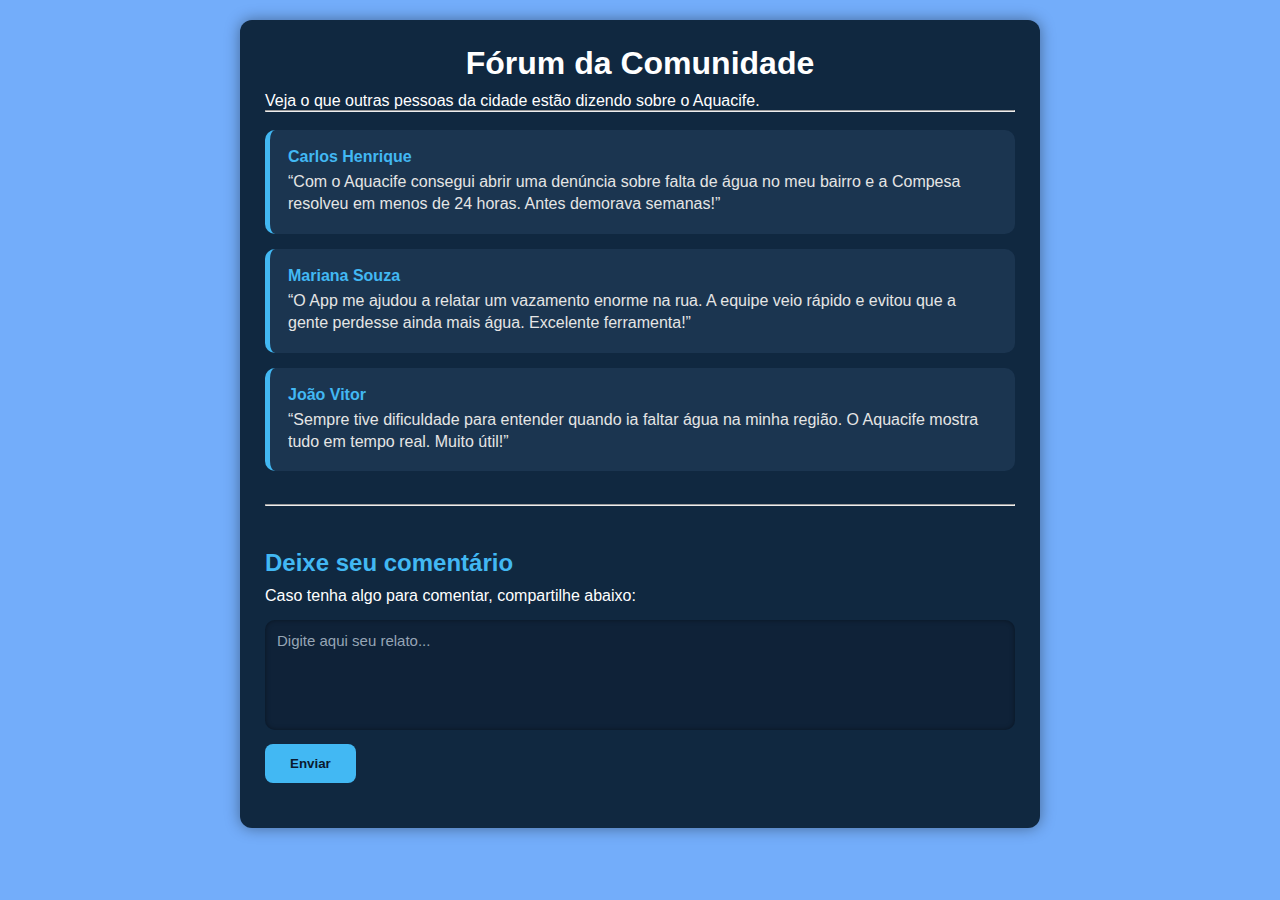
<file: src/js/pages/forum.html>
<!DOCTYPE html>
<html lang="pt-BR">
<head>
    <meta charset="UTF-8">
    <meta name="viewport" content="width=device-width, initial-scale=1.0">
    <title>Aquacife - Fórum</title>

    <style>
        /* ===================== RESET ===================== */
        * {
            margin: 0;
            padding: 0;
            box-sizing: border-box;
            font-family: Arial, Helvetica, sans-serif;
        }

        body {
            background: #73adfa; /* Fundo azul escuro igual ao menu */
            color: white;
            padding: 20px;
        }

        /* ===================== CONTAINER PRINCIPAL ===================== */
        .forum-container {
            max-width: 800px;
            margin: auto;
            background: #102840; /* Azul mais claro */
            padding: 25px;
            border-radius: 12px;
            box-shadow: 0 0 15px rgba(0,0,0,0.4);
        }

        /* Títulos */
        .forum-container h1 {
            font-size: 32px;
            margin-bottom: 10px;
            text-align: center;
        }

        .forum-container h2 {
            margin: 25px 0 10px;
            color: #42B8F3;  /* Azul claro */
        }

        /* ===================== COMENTÁRIOS PRONTOS ===================== */
        .comment-box {
            background: #1B3550;
            padding: 18px;
            border-radius: 10px;
            margin-bottom: 15px;
            border-left: 5px solid #42B8F3; /* barra azul estilo app */
        }

        .comment-author {
            font-weight: bold;
            color: #42B8F3;
            margin-bottom: 5px;
        }

        .comment-text {
            color: #e5e5e5;
            line-height: 1.4;
        }

        /* ===================== CHAT / RELATOS ===================== */
        .chat-section {
            margin-top: 15px;
        }

        textarea {
            width: 100%;
            height: 110px;
            padding: 12px;
            border-radius: 10px;
            border: none;
            outline: none;
            resize: none;
            background: #0F2238;
            color: white;
            font-size: 15px;
            box-shadow: inset 0 0 5px rgba(0,0,0,0.4);
        }

        textarea::placeholder {
            color: #96A5B5;
        }

        button {
            margin-top: 10px;
            padding: 12px 25px;
            background: #42B8F3;
            border: none;
            border-radius: 8px;
            cursor: pointer;
            color: #0A1A2F;
            font-weight: bold;
            transition: 0.2s ease;
        }

        button:hover {
            background: #1EA7E1;
        }

        /* ===================== MENSAGENS ENVIADAS ===================== */
        .chat-messages {
            margin-top: 20px;
        }

        .chat-msg {
            background: #173452;
            padding: 12px;
            border-radius: 8px;
            margin-bottom: 10px;
            border-left: 4px solid #42B8F3;
            color: #dce7f3;
            font-size: 15px;
        }

    </style>
</head>
<body>

    <div class="forum-container">

        <h1>Fórum da Comunidade</h1>
        <p>Veja o que outras pessoas da cidade estão dizendo sobre o Aquacife.</p>

        <hr><br>

        <!-- COMENTÁRIOS PRONTOS -->
        <div class="comment-box">
            <div class="comment-author">Carlos Henrique</div>
            <div class="comment-text">
                “Com o Aquacife consegui abrir uma denúncia sobre falta de água no meu bairro 
                e a Compesa resolveu em menos de 24 horas. Antes demorava semanas!”
            </div>
        </div>

        <div class="comment-box">
            <div class="comment-author">Mariana Souza</div>
            <div class="comment-text">
                “O App me ajudou a relatar um vazamento enorme na rua. A equipe veio rápido e 
                evitou que a gente perdesse ainda mais água. Excelente ferramenta!”
            </div>
        </div>

        <div class="comment-box">
            <div class="comment-author">João Vitor</div>
            <div class="comment-text">
                “Sempre tive dificuldade para entender quando ia faltar água na minha região. 
                O Aquacife mostra tudo em tempo real. Muito útil!”
            </div>
        </div>

        <br><hr><br>

        <!-- CHAT DE RELATOS -->
        <h2>Deixe seu comentário</h2>
        <p>Caso tenha algo para comentar, compartilhe abaixo:</p>

        <div class="chat-section">
            <textarea id="chatInput" placeholder="Digite aqui seu relato..."></textarea>
            <button onclick="addMessage()">Enviar</button>

            <div id="chatMessages" class="chat-messages"></div>
        </div>

    </div>

    <script>
        function addMessage() {
            const input = document.getElementById('chatInput');
            const msgContainer = document.getElementById('chatMessages');

            if (input.value.trim() === "") return;

            const msgBox = document.createElement("div");
            msgBox.classList.add("chat-msg");
            msgBox.innerText = input.value;

            msgContainer.appendChild(msgBox);
            input.value = "";
        }
    </script>

</body>
</html>
</file>
